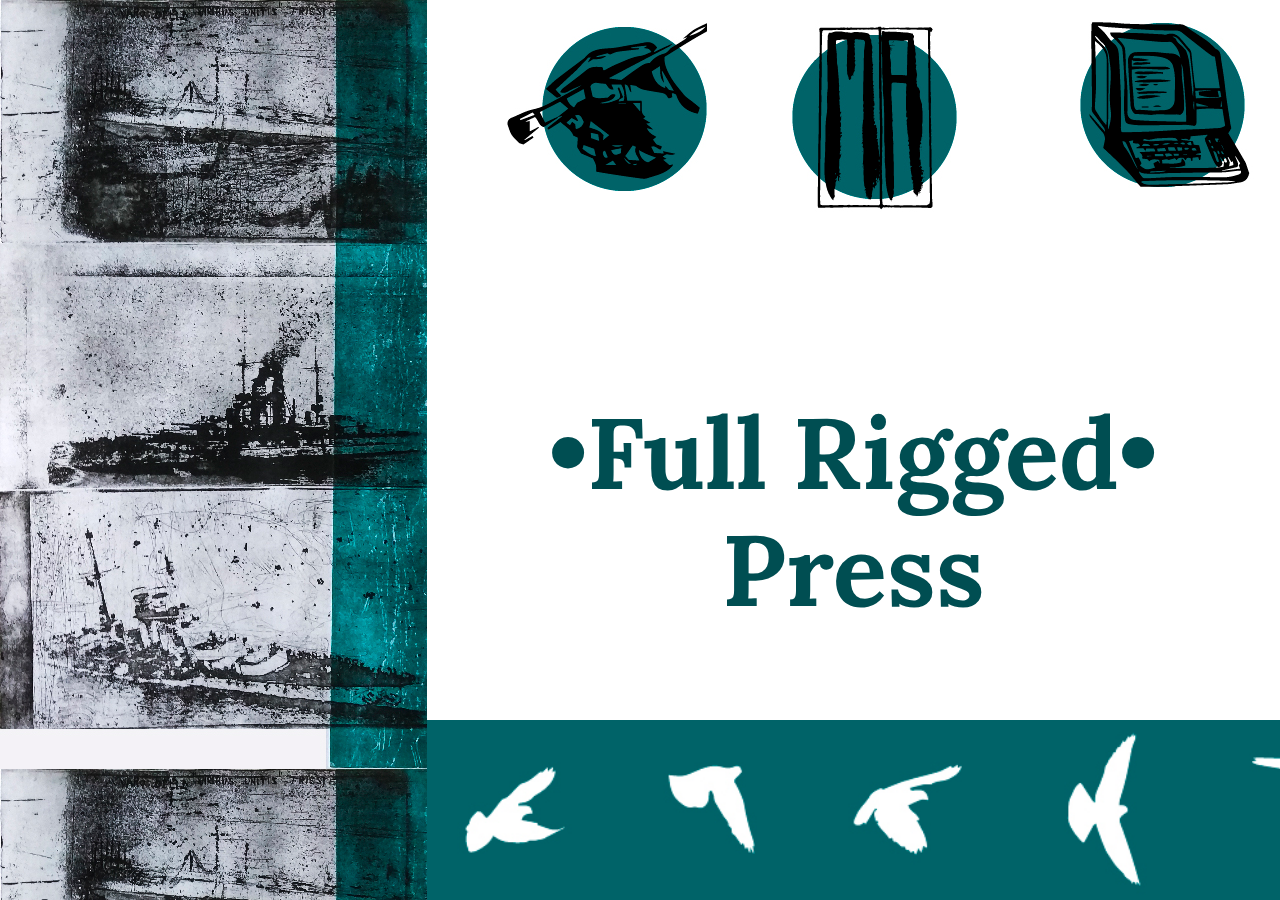
<file: index.html>
<!DOCTYPE html>
<html>
<head>
<meta charset="utf-8">
<title>Full Rigged Press</title>
<link rel="stylesheet" href="index-style.css">
<link href="https://fonts.googleapis.com/css?family=Lora" rel="stylesheet"> 
</head>

<body>
	<div class="main">
		<div class="boat"></div>
		<div class="content">
			<a href="art.html">
				<div class="art"></div>
			</a>
			<a href="about.html">
				<div class="type"></div>
			</a>
			<a href="design.html">
				<div class="design"></div>
			</a>
		</div>
		<div class="header">
			<h1 id="firstTitle">&#8226;Full Rigged&#8226;</h1>
			<h1 id="secondtitle">Press</h1>
		</div>
		<a href="about.html" class="footer">
			<div class="footer"></div>
		</a>
	</div>
</body>

</html>
</file>
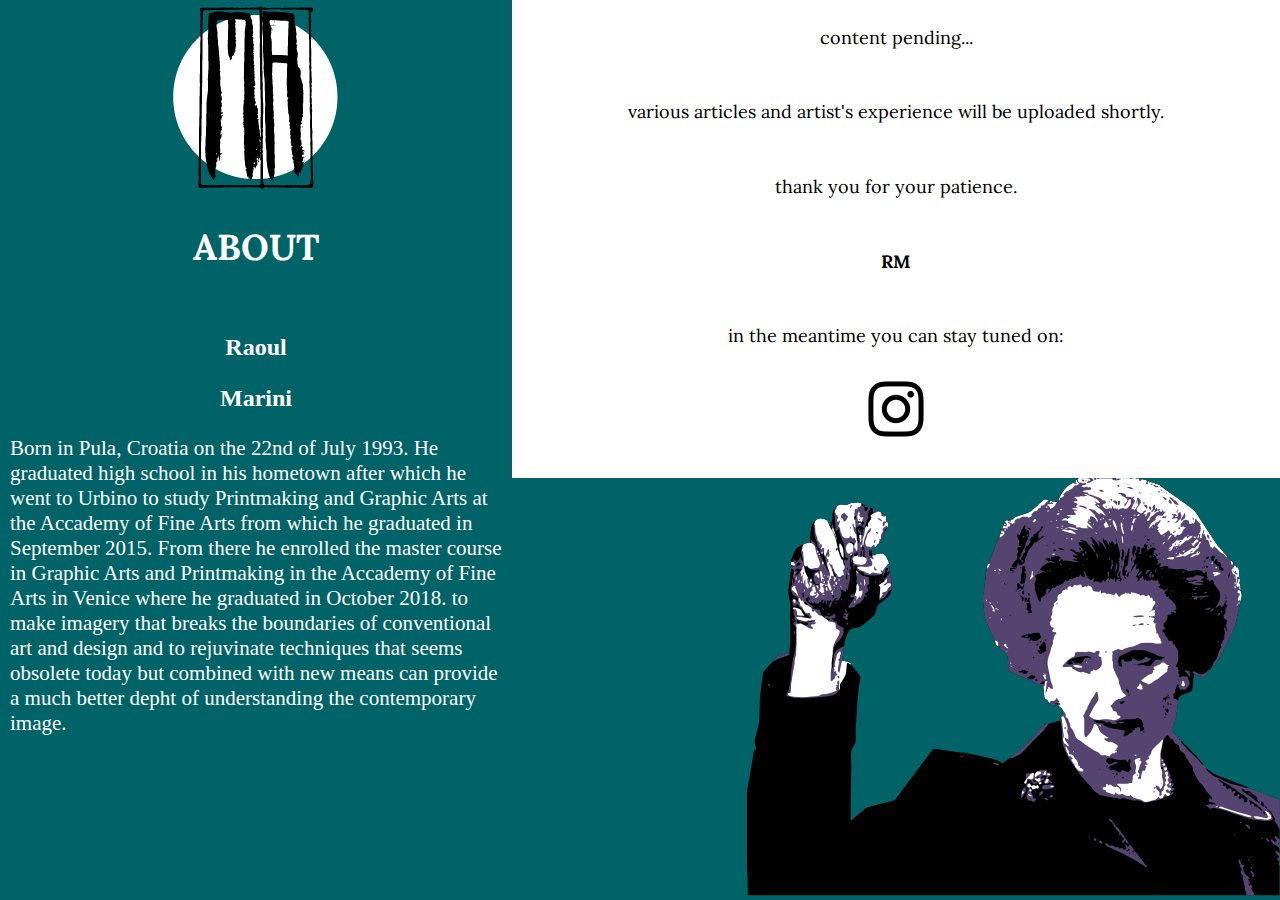
<file: about.html>
<!DOCTYPE html>
<html>
<head>
	<title>About</title>
	<link rel="stylesheet" type="text/css" href="about.css">
	<link href="https://fonts.googleapis.com/css?family=Lora" rel="stylesheet"> 
</head>
<body>

	<div class="main">
			<div class="explain">
				<div id="logodesign">
					<img src="about_img/logo.png" id="logo">
					<h2>ABOUT</h2>
				</div>
				<div class="bio">
					<p class="name"><strong>Raoul</strong></p>
					<p class="name"><strong>Marini</strong></p>
					<p id="pexplain">
						Born in Pula, Croatia on the 22nd of July 1993. He graduated high school in his hometown after
						which he went to Urbino to study Printmaking and Graphic Arts at the Accademy of Fine Arts from which he graduated in September 2015. From there he enrolled the master course in Graphic Arts and Printmaking in the Accademy of Fine Arts in Venice where he graduated in October 2018. to make imagery that breaks the boundaries of conventional art and design and to rejuvinate techniques that seems obsolete today but combined with new means can provide a much better depht of understanding the contemporary image.
					</p>
				</div>
			</div>
			<div class="content">
				<div id="excuses">
					<p>content pending...</p>
					<p>various articles and artist&#39s experience will be uploaded shortly.</p>
					<p>thank you for your patience.</p>
					<p><strong>RM</strong></p>
					<p>in the meantime you can stay tuned on:</p>
					<a href="https://www.instagram.com/rh3act">
						<img src="about_img/instagram.png">
					</a>
				</div>
				<div class="joke">
					<div class="tatcher">
						<a href="index.html" id="balls">
							<img src="about_img/tatcher.png" >
						</a>
					</div>
				</div>
			</div>
	</div>
</body>
</html>
</file>
<file: index-style.css>
@charset "utf-8";

html, body{
	margin: 0;
	padding: 0;
	height: 100%;
	width: 100%;
}

.main {
	height: inherit;
	width: inherit;
	display: grid;
	grid-template-columns: 1fr 1fr 1fr 1fr 1fr 1fr;
	grid-template-rows: 2fr 2fr 1fr;
	grid-template-areas: 
		"boat boat content content content content"
		"boat boat header header header header"
		"boat boat footer footer footer footer";

}

.boat{
	grid-area: boat;
	background-image: url(index_img/viribus_unitis-100.jpg);
}

.content{
	grid-area: content;
	display: grid;
	grid-template-columns: 1fr 1fr 1fr;
}

.art{
	background-image: url(index_img/artworks-100.jpg);
	height: 200px;
	width: 200px;
	background-repeat: no-repeat;
	margin-top: 20px;
	margin-left: 80px;
	justify-self: start;
}

.type{
	background-image: url(index_img/typography-100.jpg);
	height: 200px;
	width: 200px;
	background-repeat: no-repeat;
	margin-top: 20px;
	margin-left: 60px;
	justify-self: center;
}

.design{
	background-image: url(index_img/design-100.jpg);
	height: 200px;
	width: 200px;
	background-repeat: no-repeat;
	margin-top: 20px;
	margin-left: 60px;
	justify-self: end;
}

.header{
	font-family: lora;
	font-size: 50px;
	line-height: 50px;
	text-align: center;
	color: #004e52;	
	grid-area: header;
}

.footer{
	grid-area: footer;
	background-image: url(index_img/about_birds-100.jpg);
	background-size: cover;
}


@media (max-width: 1150px){

	.main{
		grid-template-columns: 1fr 1fr 1fr 1fr;
		grid-template-rows: 1fr 1fr 1fr 1fr;
		grid-template-areas: 
			"boat boat content content"
			"boat boat content content"
			"boat boat header header"
			"footer footer footer footer";
	}

	.content{
		height: inherit;
		overflow-y: scroll;
		grid-area: content;
		display: grid;
		grid-template-rows: 1fr 1fr 1fr;
		grid-template-columns: auto;
		justify-content: center;
	}

	.art{
		height: 170px;
		width: 170px;
		align-self: center;
		grid-row-start: 1;
		grid-row-end: 2;
		background-size: contain;
		margin-left: 40px;
	}

	.type{
		height: 150px;
		width: 150px;
		align-self: center;
		grid-row-start: 2;
		grid-row-end: 3;
		background-size: contain;
		margin-top: -10px;

	}

	.design{
		height: 150px;
		width: 150px;
		align-self: center;
		grid-row-start: 3;
		grid-row-end: 4;
		background-size: contain;

	}

	.header{
		font-size: 24px;
		line-height: 42px;
		text-align: center;
		align-self: center;
	}

}

@media (max-width: 765px){

	.main{
		grid-template-columns: 1fr 1fr 1fr 1fr;
		grid-template-rows: 1fr 1fr 1fr 1fr;
		grid-template-areas: 
			"boat boat boat boat"
			"boat boat boat boat"
			"content content header header"
			"footer footer footer footer";
	}

	.content{
		justify-content: start;
	}

	.header{
		font-size: 18px;
		line-height: 36px;
	}

	.art{
		margin-left: 0px;
	}

	.design{
		margin-left: 25px;
	}

	.type{
		margin-left: 25px;
	}
}
</file>
<file: about.css>
html, body{
	margin: 0;
	padding: 0;
	height: 100%;
	width: 100%;
}

.main{
	display: grid;
	grid-template-columns: 2fr 3fr;
	height: inherit;
}

.content{
	display: grid;
	grid-template-rows: 1fr 1fr;
	height: inherit;
}

.explain{
	background-color: #006368;
}

#logodesign{
	display: grid;
	align-items: center;
	justify-items: center;
}

h2{
	font-family: lora;
	color: white;
	font-size: 36px;
	text-align: center;
}

.bio{
	
	color: white;
	font-size: 21px;
	text-align: left;
	padding: 10px;
}

.name{
	font-size: 24px;
	text-align: center;
}

#excuses{
	display: grid;
	align-items: center;
	justify-items: center;
	font-family: lora;
	font-size: 18px;
}

.joke{
	display: grid;
	background-color: #006368;
	align-self: end;
}

.tatcher{
	justify-self: end;
	align-self: end;
	margin: 0;

}

@media (max-width: 770px){

	h2{
		font-size: 26px;
	}

	.bio{
		font-size: 14px;
	}

	.name{
		font-size: 18px;
	}

}

@media (max-width: 520px){

	.main{
		grid-template-columns: none;
	}
</file>
